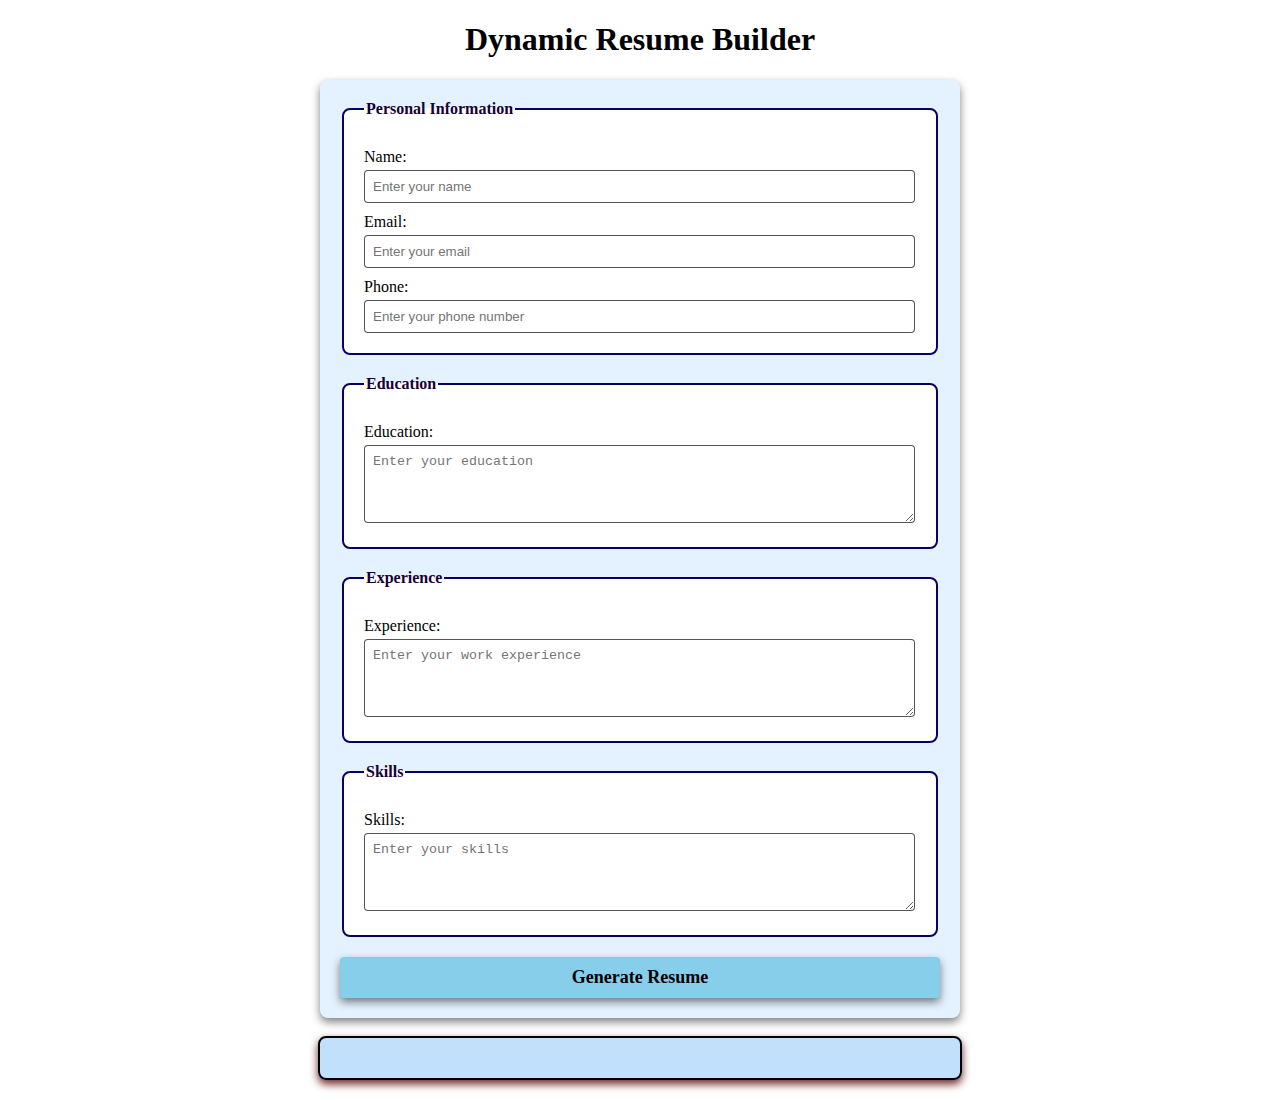
<file: Milestone 3/index.html>
<!DOCTYPE html>
<html lang="en">
<head>
    <meta charset="UTF-8">
    <meta name="viewport" content="width=device-width, initial-scale=1.0">
    <title>Dynamic Resume Builder</title>
    <link rel="stylesheet" href="style.css">
</head>
<body>
    <h1>Dynamic Resume Builder</h1>
    <form id="resume-form">
        <fieldset>
            <legend>Personal Information</legend>
            <label for="name">Name:</label>
            <input type="text" id="name" placeholder="Enter your name" required>

            <label for="email">Email:</label>
            <input type="email" id="email" placeholder="Enter your email" required>

            <label for="phone">Phone:</label>
            <input type="tel" id="phone" placeholder="Enter your phone number" required>
        </fieldset>

        <fieldset>
            <legend>Education</legend>
            <label for="education">Education:</label>
            <textarea id="education" placeholder="Enter your education" rows="4" required></textarea>
        </fieldset>

        <fieldset>
            <legend>Experience</legend>
            <label for="experience">Experience:</label>
            <textarea id="experience" placeholder="Enter your work experience" rows="4" required></textarea>
        </fieldset>

        <fieldset>
            <legend>Skills</legend>
            <label for="skills">Skills:</label>
            <textarea id="skills" placeholder="Enter your skills" rows="4" required></textarea>
        </fieldset>

        <button type="submit"><b>Generate Resume</b></button>
    </form>

    <br>

    <!-- Dynamic Resume -->
     <div id="resume-display">
        <!-- Resume will be genrated below -->
     </div>

     <script src="index.js"></script>

</body>
</html>
</file>
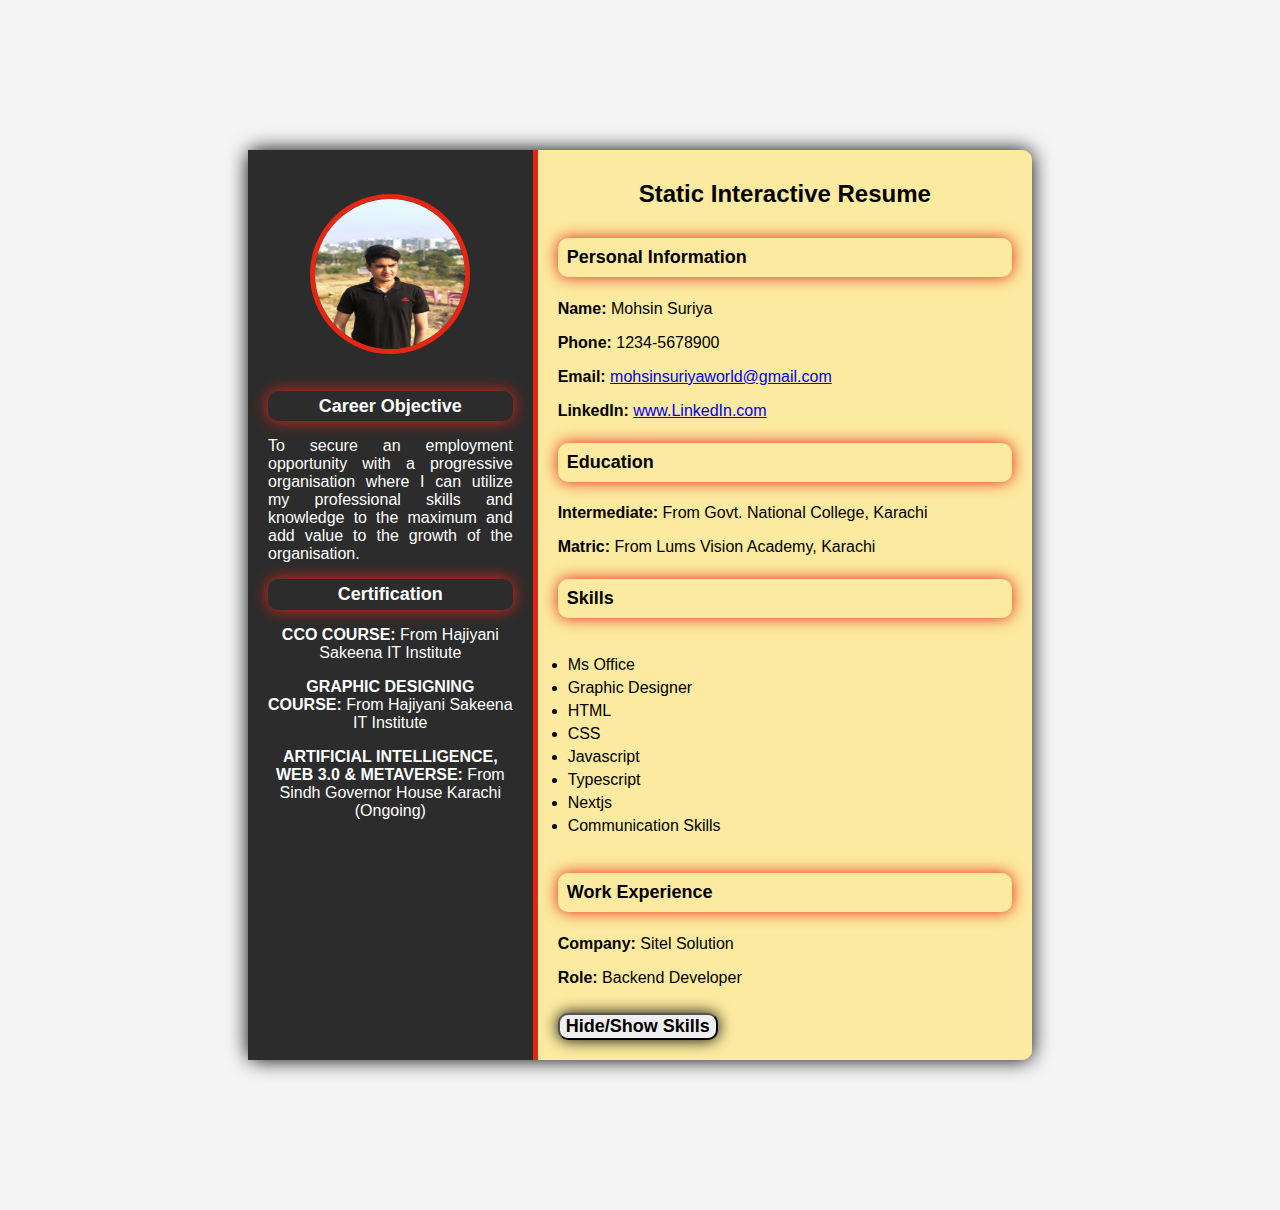
<file: Milestone 1,2/main.html>
<!DOCTYPE html>
<html lang="en">
<head>
    <meta charset="UTF-8">
    <meta name="viewport" content="width=device-width, initial-scale=1.0">
    <title>Static Interactive Resume</title>
    <link rel="stylesheet" href="main.css">
</head>
<body>
    <div class="Resume-Container">
        <!-- Left section -->
        <div class="left-section">
            <img src="pic 3.jpg" alt="Profile Picture" class="Profile-Picture">


            <section id="Career-Objective">
                <h3 style="color: white;">Career Objective</h3>
                <p style="text-align: justify;">To secure an employment opportunity with a progressive organisation where I can utilize my professional skills and knowledge to the maximum and add value to the growth of the organisation.</p>
            </section>
            <section id="Certification">
                <h3 style="color: white;">Certification</h3>
                <p><b>CCO COURSE:</b> From Hajiyani Sakeena IT Institute</p>
                <p><b>GRAPHIC DESIGNING COURSE:</b> From Hajiyani Sakeena IT Institute</p>
                <p><b>ARTIFICIAL INTELLIGENCE, WEB 3.0 & METAVERSE:</b> From Sindh Governor House Karachi (Ongoing)</p>
            </section>
        </div>
        <!-- Right section -->
        <div class="right-section">
            <h1>Static Interactive Resume</h1>
            <section id="Personal-Information">
                <h3>Personal Information</h3>
                <p><b>Name:</b> Mohsin Suriya</p>
                <p><b>Phone:</b> 1234-5678900</p>
                <p><b>Email:</b> <a href="mailto:mohsinsuriyaworld@gmail.com">mohsinsuriyaworld@gmail.com</a></p>
                <p><b>LinkedIn:</b> <a href="https://www.linkedin.com/in/mohsin-suriya-6084192b4" target="_blank">www.LinkedIn.com</a></p>
            </section>
            <section id="Education">
                <h3>Education</h3>
                <p><b>Intermediate:</b> From Govt. National College, Karachi</p>
                <p><b>Matric:</b> From Lums Vision Academy, Karachi</p>
            </section>
            <section id="Skills">
                <h3>Skills</h3>
                <ul>
                    <li>Ms Office</li>
                    <li>Graphic Designer</li>
                    <li>HTML</li>
                    <li>CSS</li>
                    <li>Javascript</li>
                    <li>Typescript</li>
                    <li>Nextjs</li>
                    <li>Communication Skills</li>
                </ul>
            </section>
            <section id="Work-Experience">
                <h3>Work Experience</h3>
                <p><b>Company:</b> Sitel Solution</p>
                <p><b>Role:</b> Backend Developer</p>
            </section>
            <!-- Button -->
            <button id="toggle-skills"><b>Hide/Show Skills</b></button>
        </div>
    </div>
    <script src="main.js"></script>
</body>
</html>
</file>
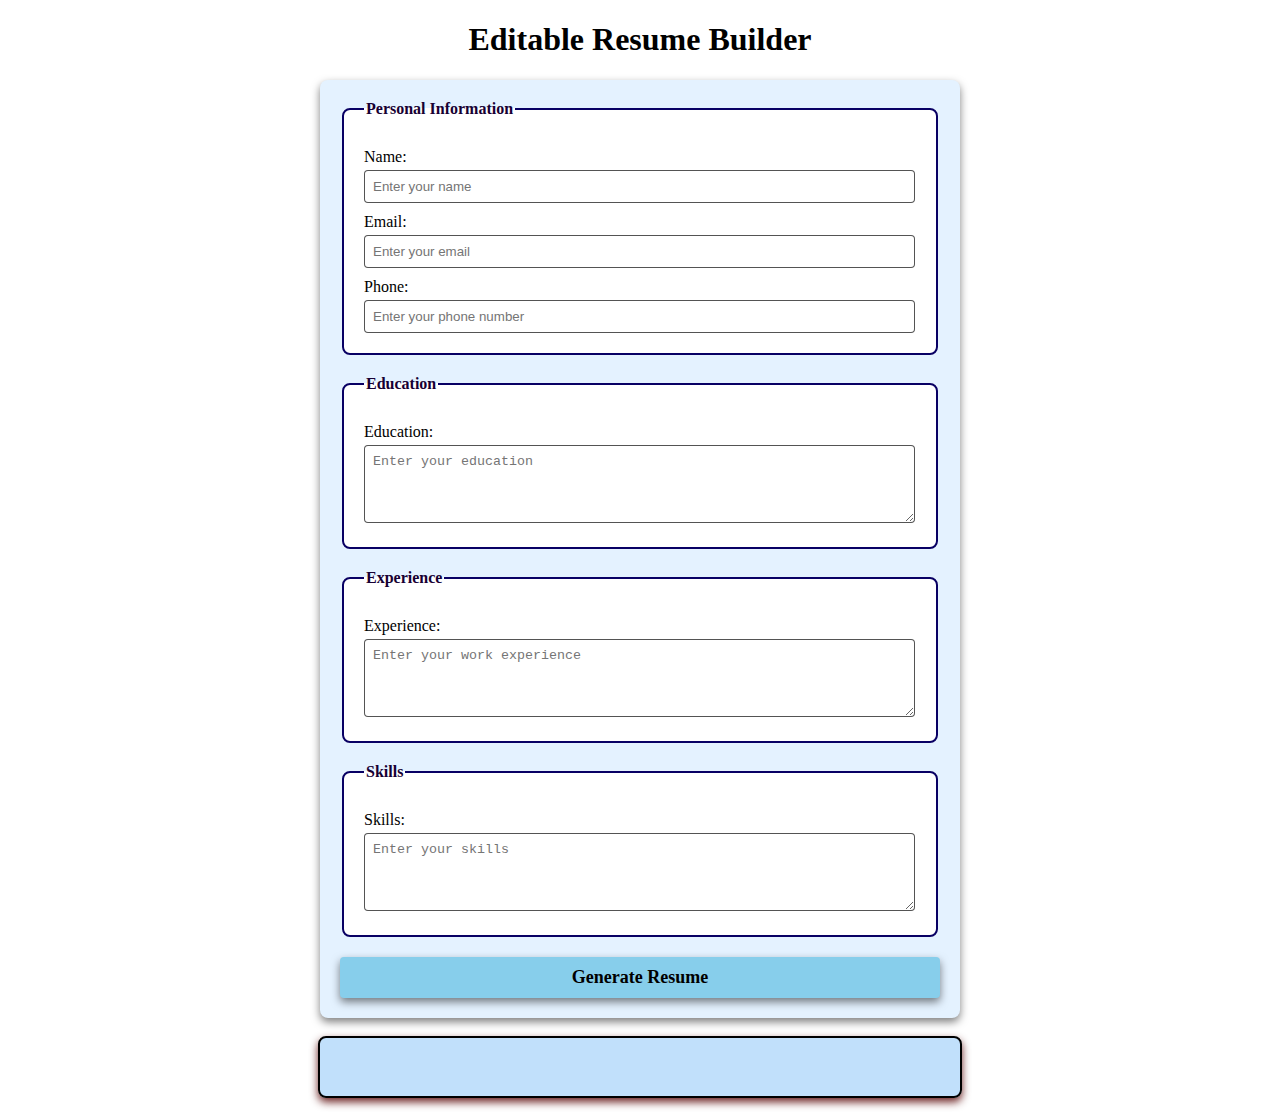
<file: Milestone 4/mein.html>
<!DOCTYPE html>
<html lang="en">
<head>
    <meta charset="UTF-8">
    <meta name="viewport" content="width=device-width, initial-scale=1.0">
    <title>Editable Resume Builder</title>
    <link rel="stylesheet" href="style.css">
</head>
<body>
    <h1>Editable Resume Builder</h1>
    <form id="resume-form">
        <fieldset>
            <legend>Personal Information</legend>
            <label for="name">Name:</label>
            <input type="text" id="name" placeholder="Enter your name" required>

            <label for="email">Email:</label>
            <input type="email" id="email" placeholder="Enter your email" required>

            <label for="phone">Phone:</label>
            <input type="tel" id="phone" placeholder="Enter your phone number" required>

        </fieldset>

        <fieldset>
            <legend>Education</legend>
            <label for="education">Education:</label>
            <textarea id="education" placeholder="Enter your education" rows="4" required></textarea>
        </fieldset>

        <fieldset>
            <legend>Experience</legend>
            <label for="experience">Experience:</label>
            <textarea id="experience" placeholder="Enter your work experience" rows="4" required></textarea>
        </fieldset>

        <fieldset>
            <legend>Skills</legend>
            <label for="skills">Skills:</label>
            <textarea id="skills" placeholder="Enter your skills" rows="4" required></textarea>
        </fieldset>

        <button type="submit"><b>Generate Resume</b></button>
    </form>

    <br>

    <!-- Dynamic and Editable Resume -->
     <div id="resume-display" contenteditable="true">
        <!-- Resume will be genrated below -->
     </div>

     <script src="main.js"></script>
</body>
</html>

</body>
</html>
</file>
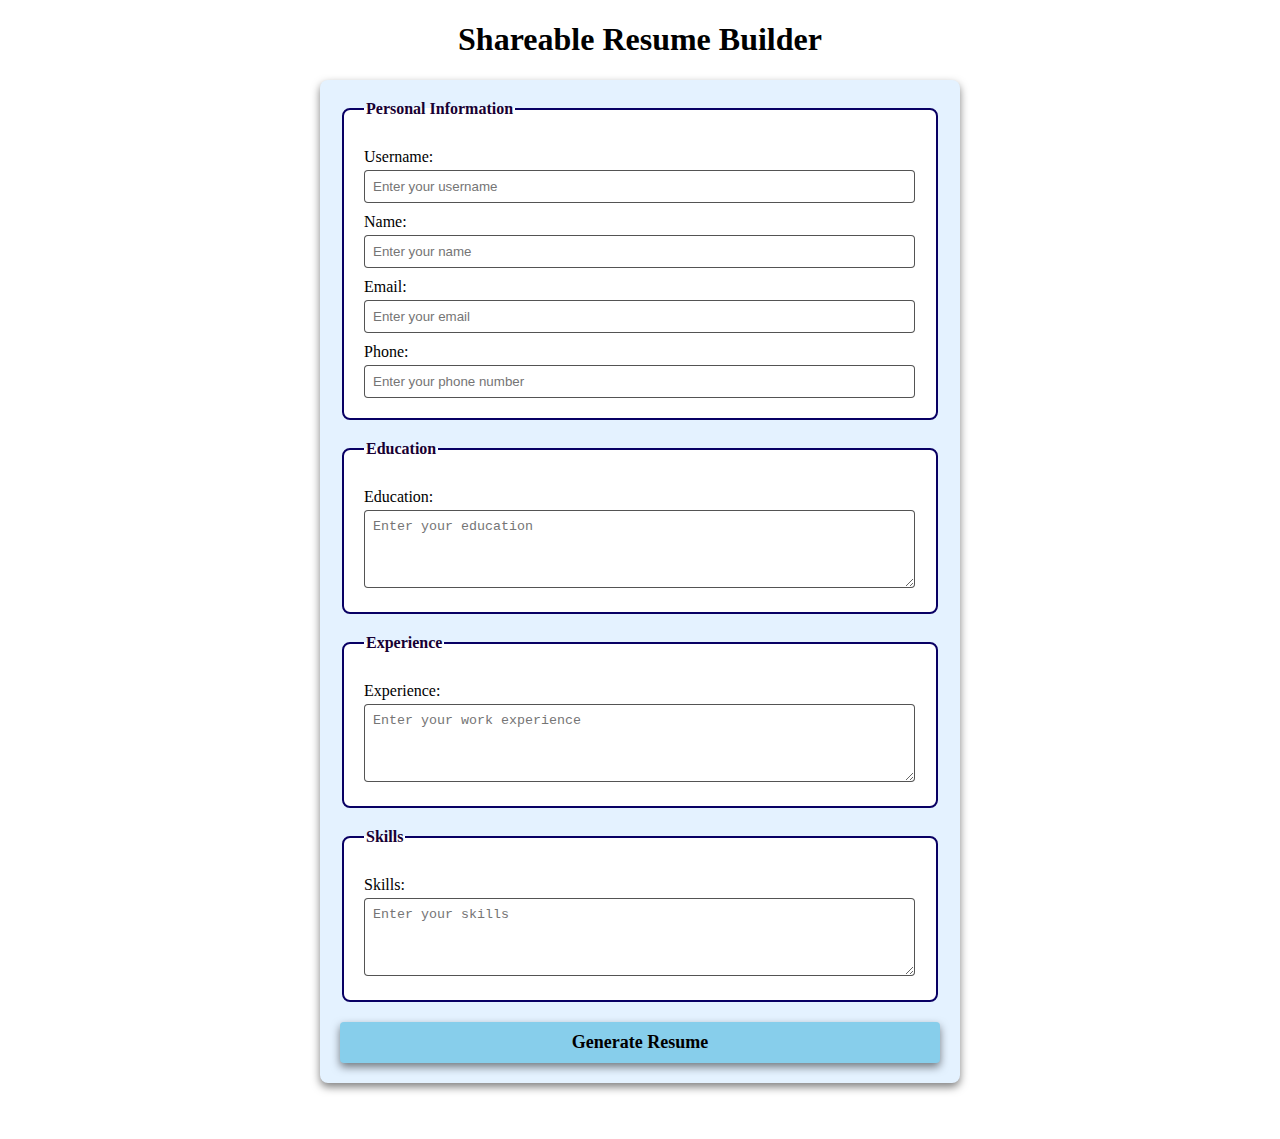
<file: Milestone 5/mein.html>
<!DOCTYPE html>
<html lang="en">
<head>
    <meta charset="UTF-8">
    <meta name="viewport" content="width=device-width, initial-scale=1.0">
    <title>Shareable Resume Builder</title>
    <link rel="stylesheet" href="style.css">
</head>
<body>
    <h1>Shareable Resume Builder</h1>
    <form id="form">
        <fieldset>
            <legend>Personal Information</legend>

            <label for="username">Username:</label>
            <input type="text" id="username" placeholder="Enter your username" required>

            <label for="name">Name:</label>
            <input type="text" id="name" placeholder="Enter your name" required>

            <label for="email">Email:</label>
            <input type="email" id="email" placeholder="Enter your email" required>

            <label for="phone">Phone:</label>
            <input type="tel" id="phone" placeholder="Enter your phone number" required>

        </fieldset>

        <fieldset>
            <legend>Education</legend>
            <label for="education">Education:</label>
            <textarea id="education" placeholder="Enter your education" rows="4" required></textarea>
        </fieldset>

        <fieldset>
            <legend>Experience</legend>
            <label for="experience">Experience:</label>
            <textarea id="experience" placeholder="Enter your work experience" rows="4" required></textarea>
        </fieldset>

        <fieldset>
            <legend>Skills</legend>
            <label for="skills">Skills:</label>
            <textarea id="skills" placeholder="Enter your skills" rows="4" required></textarea>
        </fieldset>

        <button type="submit"><b>Generate Resume</b></button>
    </form>

    <br>

    <!-- Dynamic and Editable Resume -->
     <div id="#resume-display" contenteditable="true">
        <!-- Resume will be genrated below -->
     </div>

     <!-- Section for the shareable link and download option -->
      <div id="shareable-link-container" style="display: none;">
        <h2>Shareable Link</h2>
        <p>Here is your unique link to view or edit your resume:</p>
        <a href="#" id="shareable-link" target="_blank"></a>
        <br>
        <button id="download-pdf"><b>Download as PDF</b></button>
      </div>

     <script src=index.js></script>
</body>
</html>


</body>
</html>
</file>
<file: Milestone 3/style.css>
/* Styling form and resume sections */

body {
    font-family: 'Times New Roman', Times, serif;
    margin: 20px;
    padding: 0;
    background-color: white;
}

form {
    margin: auto;
    background-color: rgb(228, 242, 255);
    border-radius: 8px;
    box-shadow: 0 4px 8px rgba(0, 0, 0, 0.5);
    padding: 20px;
    max-width: 600px;
}

h1 {
    text-align: center;
    color: black;
}

fieldset {
    border: 2px solid rgb(8, 0, 100);
    border-radius: 8px;
    padding: 20px;
    margin-bottom: 20px;
    background-color: rgb(255, 255, 255);
}

legend {
    font-weight: bold;
    text-align: left;
    color: rgb(23, 0, 51);
}

label {
    display: block;
    margin-top: 10px;
    color: rgb(0, 0, 0);

}

input,textarea {
    margin-top: 4px;
    padding: 8px;
    width: calc(100% - 1px);
    border: 1px solid rgba(0, 0, 0, 0.669);
    border-radius: 4px;
    box-sizing: border-box;
}

button {
    display: block;
    width: 100%;
    background-color: skyblue;
    color: rgb(0, 0, 0);
    border: none;
    border-radius: 4px;
    box-shadow: 0 4px 8px rgba(0, 0, 0, 0.5);
    margin-top: 10px;
    font-size: 18px;
    font-family: 'Times New Roman', Times, serif;
    padding: 10px;
    cursor: pointer;
}

button :hover {
    color: rgb(255, 0, 0);
}

#resume-display {
    max-width: 600px;
    margin: auto;
    padding: 20px;
    border: 2px solid rgb(0, 0, 0);
    border-radius: 8px;
    background-color: rgba(11, 134, 241, 0.253);
    box-shadow: 0 4px 8px rgba(85, 0, 0, 0.867);
}

#resume-display h2 {
    color: rgb(0, 0, 0);
}
</file>
<file: Milestone 1,2/main.css>
/* General Styling */
body {
    font-family: 'Arial', sans-serif;
    background-color: #f4f4f4;
    margin: 0;
    padding: 150px;
}

.Resume-Container {
    display: flex;
    background-color: rgba(253, 230, 124, 0.713);
    width: 80%;
    margin: 0 auto;
    border-radius: 10px;
    box-shadow: 0 0 20px rgb(0, 0, 0);
}

/* Left Section Styling */
.left-section {
    background-color: #2c2c2c;
    color: white;
    padding: 20px;
    width: 35%;
    text-align: center;
    border-right: 5px solid #e72513;
}

.Profile-Picture {
    width: 150px;
    height: 150px;
    margin-top: 10%;
    border-radius: 50%;
    border: 5px solid #e72513;
    margin-bottom: 20px;
}

h1 {
    font-size: 24px;
    margin: 10px 0;
    margin-bottom: 30px;
    text-align: center;
}

h3 {
    font-size: 18px;
    padding: 2%;
    margin: 20px 0 10px;
    color: black;
    border-radius: 10px;
    box-shadow: 0 0 15px #e72513;
    margin-top: 5%;
    margin-bottom: 5%;
}

ul {
    list-style-type: disc;
    padding: 10px;
    margin: 10px 0;
}

ul li {
    margin: 5px 0;
}

/* Right Section Styling */
.right-section {
    padding: 20px;
    width: 65%;
}

button {
    font-family: Arial, sans-serif;
    border-radius: 10px;
    box-shadow: 0 0 15px black;
    cursor: pointer;
    margin-top: 10px;
    font-size: 18px;
}

button:hover {
    background-color: #e72513;
}
</file>
<file: Milestone 4/style.css>
/* Styling form and resume sections */

body {
    font-family: 'Times New Roman', Times, serif;
    margin: 20px;
    padding: 0;
    background-color: white;
}

form {
    margin: auto;
    background-color: rgb(228, 242, 255);
    border-radius: 8px;
    box-shadow: 0 4px 8px rgba(0, 0, 0, 0.5);
    padding: 20px;
    max-width: 600px;
}

h1 {
    text-align: center;
    color: black;
}

fieldset {
    border: 2px solid rgb(8, 0, 100);
    border-radius: 8px;
    padding: 20px;
    margin-bottom: 20px;
    background-color: rgb(255, 255, 255);
}

legend {
    font-weight: bold;
    text-align: left;
    color: rgb(23, 0, 51);
}

label {
    display: block;
    margin-top: 10px;
    color: rgb(0, 0, 0);

}

input,textarea {
    margin-top: 4px;
    padding: 8px;
    width: calc(100% - 1px);
    border: 1px solid rgba(0, 0, 0, 0.669);
    border-radius: 4px;
    box-sizing: border-box;
}

button {
    display: block;
    width: 100%;
    background-color: skyblue;
    color: rgb(0, 0, 0);
    border: none;
    border-radius: 4px;
    box-shadow: 0 4px 8px rgba(0, 0, 0, 0.5);
    margin-top: 10px;
    font-size: 18px;
    font-family: 'Times New Roman', Times, serif;
    padding: 10px;
    cursor: pointer;
}

button :hover {
    color: rgb(255, 0, 0);
}

#resume-display {
    max-width: 600px;
    margin: auto;
    padding: 20px;
    border: 2px solid rgb(0, 0, 0);
    border-radius: 8px;
    background-color: rgba(11, 134, 241, 0.253);
    box-shadow: 0 4px 8px rgba(85, 0, 0, 0.867);
    /*Making The Resume Editable*/
    outline: none;
}

#resume-display h2 {
    color: rgb(0, 0, 0);
}
</file>
<file: Milestone 5/style.css>
/* Styling form and resume sections */

body {
    font-family: 'Times New Roman', Times, serif;
    margin: 20px;
    padding: 0;
    background-color: white;
}

form {
    margin: auto;
    background-color: rgb(228, 242, 255);
    border-radius: 8px;
    box-shadow: 0 4px 8px rgba(0, 0, 0, 0.5);
    padding: 20px;
    max-width: 600px;
}

h1 {
    text-align: center;
    color: black;
}

fieldset {
    border: 2px solid rgb(8, 0, 100);
    border-radius: 8px;
    padding: 20px;
    margin-bottom: 20px;
    background-color: rgb(255, 255, 255);
}

legend {
    font-weight: bold;
    text-align: left;
    color: rgb(23, 0, 51);
}

label {
    display: block;
    margin-top: 10px;
    color: rgb(0, 0, 0);

}

input,textarea {
    margin-top: 4px;
    padding: 8px;
    width: calc(100% - 1px);
    border: 1px solid rgba(0, 0, 0, 0.669);
    border-radius: 4px;
    box-sizing: border-box;
}

button {
    display: block;
    width: 100%;
    background-color: skyblue;
    color: rgb(0, 0, 0);
    border: none;
    border-radius: 4px;
    box-shadow: 0 4px 8px rgba(0, 0, 0, 0.5);
    margin-top: 10px;
    font-size: 18px;
    font-family: 'Times New Roman', Times, serif;
    padding: 10px;
    cursor: pointer;
}

button :hover {
    color: rgb(255, 0, 0);
}

#resume-display {
    max-width: 600px;
    margin: auto;
    padding: 20px;
    border: 2px solid rgb(0, 0, 0);
    border-radius: 8px;
    background-color: rgba(11, 134, 241, 0.253);
    box-shadow: 0 4px 8px rgba(85, 0, 0, 0.867);
    /*Making The Resume Editable*/
    outline: none;
}

#resume-display h2 {
    color: rgb(0, 0, 0);
}
</file>
